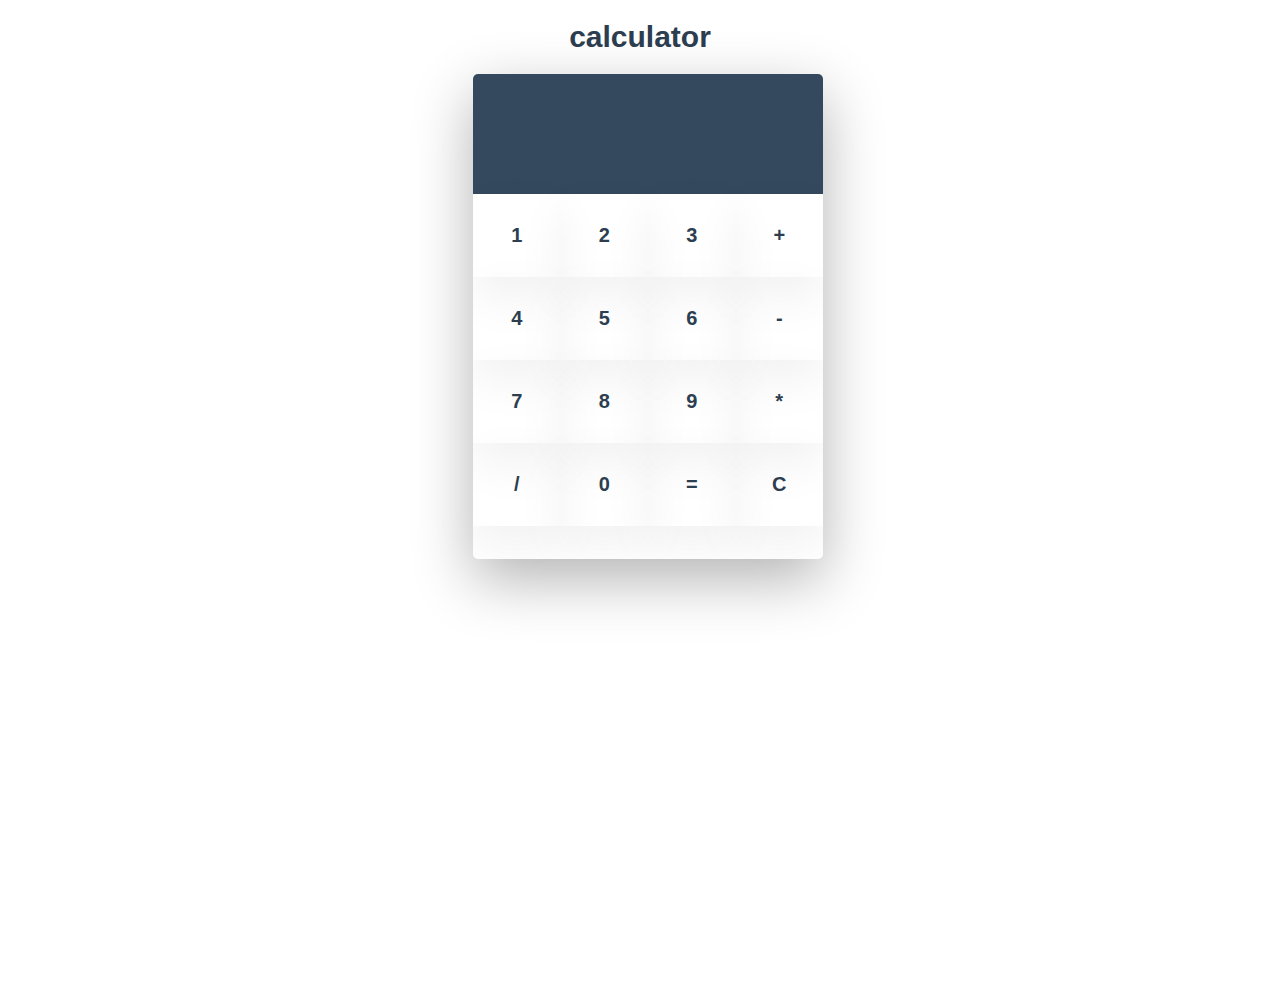
<file: OIBSIP/calculator/index.html>
<!DOCTYPE html>
<html lang="en">
  <head>
    <meta charset="UTF-8" />
    <meta name="viewport" content="width=device-width, initial-scale=1.0" />
    <title>calculator</title>
    <link rel="stylesheet" href="style.css" />
  </head>
  <body>
    <h1 style="text-align: center; font-size: 3rem">calculator</h1>
    <section class="container">
      <section class="calculator">
        <div class="expression"></div>
        <div class="buttons">
          <button class="btn" id="1">1</button>
          <button class="btn" id="2">2</button>
          <button class="btn" id="3">3</button>
          <button class="btn" id="+">+</button>
          <button class="btn" id="4">4</button>
          <button class="btn" id="5">5</button>
          <button class="btn" id="6">6</button>
          <button class="btn" id="-">-</button>
          <button class="btn" id="7">7</button>
          <button class="btn" id="8">8</button>
          <button class="btn" id="9">9</button>
          <button class="btn" id="*">*</button>
          <button class="btn" id="/">/</button>
          <button class="btn" id="0">0</button>
          <button class="btn" id="=">=</button>
          <button class="btn" id="C">C</button>
        </div>
      </section>
    </section>
    <script src="main.js"></script>
  </body>
</html>
</file>
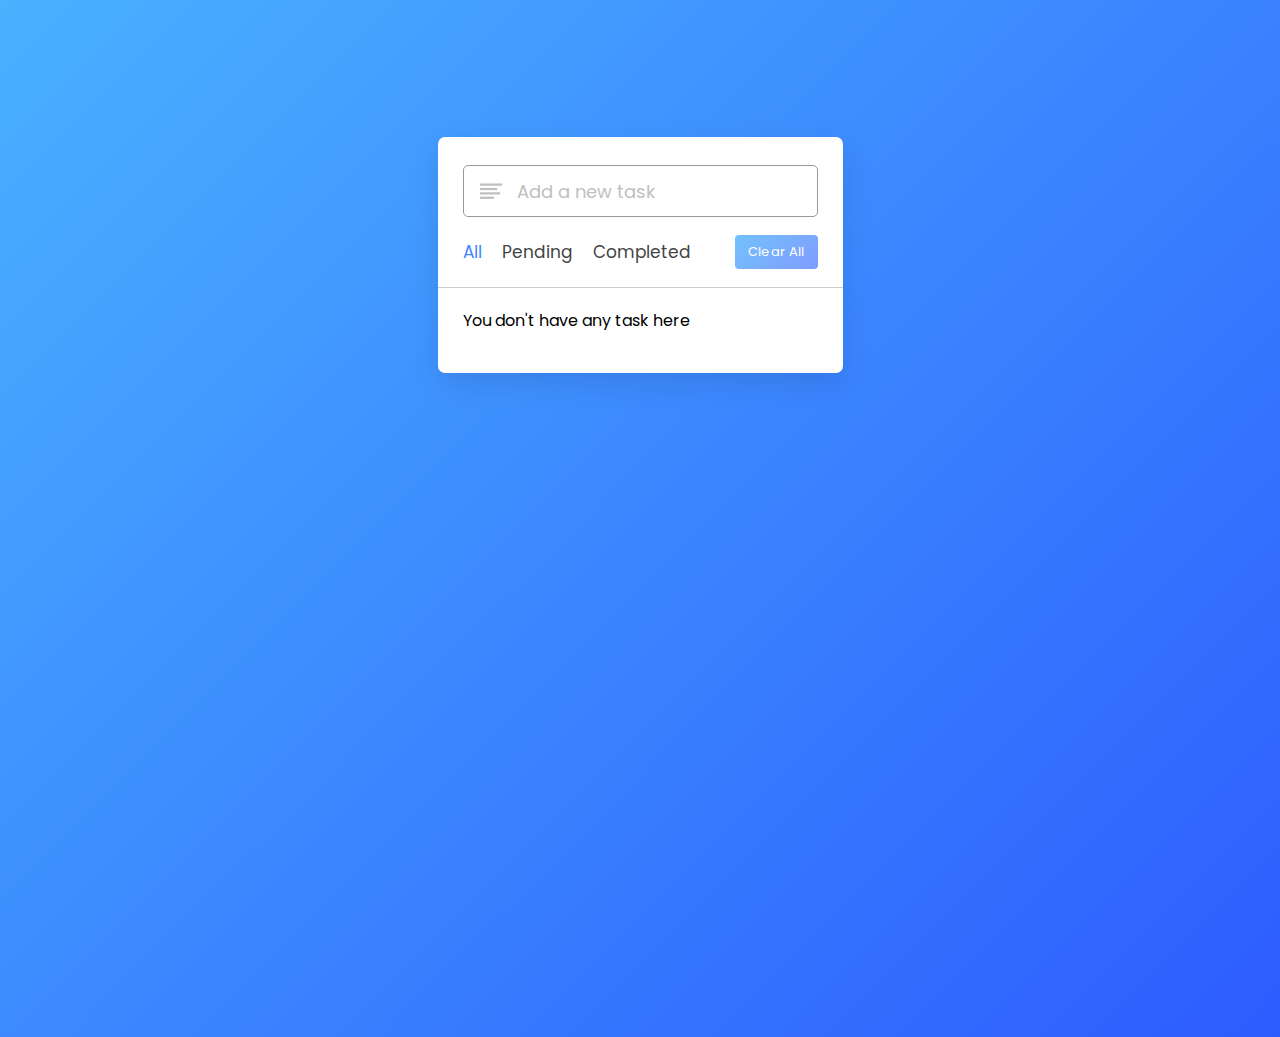
<file: OIBSIP/to do list/Todo List App in JavaScript/index.html>
<!DOCTYPE html>
<!-- Coding By CodingNepal - youtube.com/codingnepal -->
<html lang="en" dir="ltr">
  <head>
    <meta charset="utf-8">  
    <title>Todo List App in JavaScript | CodingNepal</title>
    <link rel="stylesheet" href="style.css">
    <meta name="viewport" content="width=device-width, initial-scale=1.0">
    <!-- Iconscout Link For Icons -->
    <link rel="stylesheet" href="https://unicons.iconscout.com/release/v4.0.0/css/line.css">
  </head>
  <body>
    <div class="wrapper">
      <div class="task-input">
        <img src="bars-icon.svg" alt="icon">
        <input type="text" placeholder="Add a new task">
      </div>
      <div class="controls">
        <div class="filters">
          <span class="active" id="all">All</span>
          <span id="pending">Pending</span>
          <span id="completed">Completed</span>
        </div>
        <button class="clear-btn">Clear All</button>
      </div>
      <ul class="task-box"></ul>
    </div>

    <script src="script.js"></script>

  </body>
</html>
</file>
<file: OIBSIP/calculator/style.css>
:root {
  --color-text: #2c3e50;
  --color-text-light: #34495e;
  --color-expression-text: #ecf0f1;
  --shadow-dark: 0 2rem 6rem rgba(0, 0, 0, 0.3);
  --shadow-light: 0 2rem 5rem rgba(0, 0, 0, 0.06);
  --line: 1px solid var(--color-grey-light-2);
}

html {
  font-size: 62.5%;
  box-sizing: border-box;
}

body {
  font-family: "Open Sans", sans-serif;
  box-sizing: border-box;
  color: var(--color-text);
}

button {
  background: none;
  border: none;
  box-shadow: none;
  outline: none;
  cursor: pointer;
  font-family: "Open Sans", sans-serif;
}

.container {
  width: 100vw;
  height: 100vh;
  display: flex;
  justify-content: center;
}

.calculator {
  border-radius: 5px;
  box-shadow: var(--shadow-dark);
  width: 350px;
  height: 485px;
  display: flex;
  flex-direction: column;
  overflow: hidden;
}

.expression {
  height: 100px;
  color: var(--color-expression-text);
  background: var(--color-text-light);
  padding: 1rem;
  font-size: 3rem;
  display: flex;
  align-items: center;
  justify-content: flex-end;
}

.divider {
  border-bottom: var(--line);
}

.buttons {
  display: flex;
  flex-wrap: wrap;
}

.btn {
  color: var(--color-text);
  width: 25%;
  font-size: 2rem;
  font-weight: 600;
  padding: 3rem;
  
  box-shadow: var(--shadow-light);
}

/* .btn:hover, */
.btn:focus {
  box-shadow: var(--shadow-dark);
}
</file>
<file: OIBSIP/to do list/Todo List App in JavaScript/style.css>
/* Import Google Font - Poppins */
@import url('https://fonts.googleapis.com/css2?family=Poppins:wght@400;500;600;700&display=swap');
*{
  margin: 0;
  padding: 0;
  box-sizing: border-box;
  font-family: 'Poppins', sans-serif;
}
body{
  width: 100%;
  height: 100vh;
  overflow: hidden;
  background: linear-gradient(135deg, #4AB1FF, #2D5CFE);
}
::selection{
  color: #fff;
  background: #3C87FF;
}
.wrapper{
  max-width: 405px;
  padding: 28px 0 30px;
  margin: 137px auto;
  background: #fff;
  border-radius: 7px;
  box-shadow: 0 10px 30px rgba(0,0,0,0.1);
}
.task-input{
  height: 52px;
  padding: 0 25px;
  position: relative;
}
.task-input img{
  top: 50%;
  position: absolute;
  transform: translate(17px, -50%);
}
.task-input input{
  height: 100%;
  width: 100%;
  outline: none;
  font-size: 18px;
  border-radius: 5px;
  padding: 0 20px 0 53px;
  border: 1px solid #999;
}
.task-input input:focus,
.task-input input.active{
  padding-left: 52px;
  border: 2px solid #3C87FF;
}
.task-input input::placeholder{
  color: #bfbfbf;
}
.controls, li{
  display: flex;
  align-items: center;
  justify-content: space-between;
}
.controls{
  padding: 18px 25px;
  border-bottom: 1px solid #ccc;
}
.filters span{
  margin: 0 8px;
  font-size: 17px;
  color: #444444;
  cursor: pointer;
}
.filters span:first-child{
  margin-left: 0;
}
.filters span.active{
  color: #3C87FF;
}
.controls .clear-btn{
  border: none;
  opacity: 0.6;
  outline: none;
  color: #fff;
  cursor: pointer;
  font-size: 13px;
  padding: 7px 13px;
  border-radius: 4px;
  letter-spacing: 0.3px;
  pointer-events: none;
  transition: transform 0.25s ease;
  background: linear-gradient(135deg, #1798fb 0%, #2D5CFE 100%);
}
.clear-btn.active{
  opacity: 0.9;
  pointer-events: auto;
}
.clear-btn:active{
  transform: scale(0.93);
}
.task-box{
  margin-top: 20px;
  margin-right: 5px;
  padding: 0 20px 10px 25px;
}
.task-box.overflow{
  overflow-y: auto;
  max-height: 300px;
}
.task-box::-webkit-scrollbar{
  width: 5px;
}
.task-box::-webkit-scrollbar-track{
  background: #f1f1f1;
  border-radius: 25px;
}
.task-box::-webkit-scrollbar-thumb{
  background: #e6e6e6;
  border-radius: 25px;
}
.task-box .task{
  list-style: none;
  font-size: 17px;
  margin-bottom: 18px;
  padding-bottom: 16px;
  align-items: flex-start;
  border-bottom: 1px solid #ccc;
}
.task-box .task:last-child{
  margin-bottom: 0;
  border-bottom: 0;
  padding-bottom: 0;
}
.task-box .task label{
  display: flex;
  align-items: flex-start;
}
.task label input{
  margin-top: 7px;
  accent-color: #3C87FF;
}
.task label p{
  user-select: none;
  margin-left: 12px;
  word-wrap: break-word;
}
.task label p.checked{
  text-decoration: line-through;
}
.task-box .settings{
  position: relative;
}
.settings :where(i, li){
  cursor: pointer;
}
.settings .task-menu{
  z-index: 10;
  right: -5px;
  bottom: -65px;
  padding: 5px 0;
  background: #fff;
  position: absolute;
  border-radius: 4px;
  transform: scale(0);
  transform-origin: top right;
  box-shadow: 0 0 6px rgba(0,0,0,0.15);
  transition: transform 0.2s ease;
}
.task-box .task:last-child .task-menu{
  bottom: 0;
  transform-origin: bottom right;
}
.task-box .task:first-child .task-menu{
  bottom: -65px;
  transform-origin: top right;
}
.task-menu.show{
  transform: scale(1);
}
.task-menu li{
  height: 25px;
  font-size: 16px;
  margin-bottom: 2px;
  padding: 17px 15px;
  cursor: pointer;
  justify-content: flex-start;
}
.task-menu li:last-child{
  margin-bottom: 0;
}
.settings li:hover{
  background: #f5f5f5;
}
.settings li i{
  padding-right: 8px;
}

@media (max-width: 400px) {
  body{
    padding: 0 10px;
  }
  .wrapper {
    padding: 20px 0;
  }
  .filters span{
    margin: 0 5px;
  }
  .task-input{
    padding: 0 20px;
  }
  .controls{
    padding: 18px 20px;
  }
  .task-box{
    margin-top: 20px;
    margin-right: 5px;
    padding: 0 15px 10px 20px;
  }
  .task label input{
    margin-top: 4px;
  }
}
</file>
